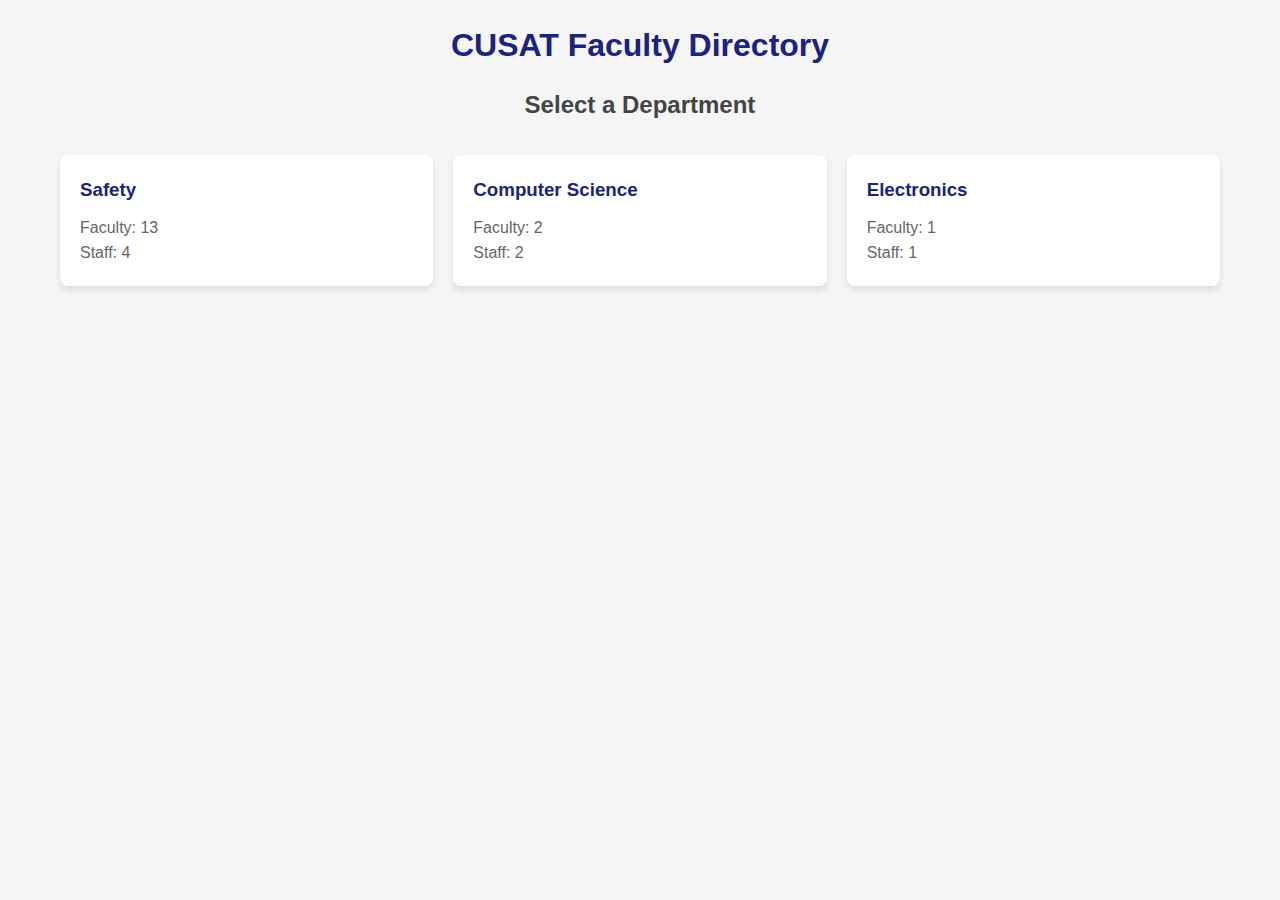
<file: faculties.html>
<!DOCTYPE html>
<html lang="en">
<head>
    <meta charset="UTF-8">
    <meta name="viewport" content="width=device-width, initial-scale=1.0">
    <title>CUSAT Faculty Directory</title>
    <style>
        * {
            box-sizing: border-box;
            margin: 0;
            padding: 0;
            font-family: 'Segoe UI', Tahoma, Geneva, Verdana, sans-serif;
        }

        body {
            line-height: 1.6;
            color: #333;
            background-color: #f5f5f5;
        }

        .container {
            max-width: 1200px;
            margin: 0 auto;
            padding: 20px;
        }

        header {
            text-align: center;
            margin-bottom: 30px;
        }

        h1 {
            color: #1a237e;
            margin-bottom: 15px;
        }

        h2 {
            color: #444;
            margin-bottom: 25px;
        }

        .department-cards {
            display: grid;
            grid-template-columns: repeat(auto-fill, minmax(280px, 1fr));
            gap: 20px;
        }

        .department-card {
            background-color: white;
            border-radius: 8px;
            box-shadow: 0 4px 6px rgba(0, 0, 0, 0.1);
            padding: 20px;
            transition: transform 0.3s ease, box-shadow 0.3s ease;
            cursor: pointer;
        }

        .department-card:hover {
            transform: translateY(-5px);
            box-shadow: 0 6px 12px rgba(0, 0, 0, 0.15);
        }

        .card-content h3 {
            color: #1a237e;
            margin-bottom: 10px;
        }

        .card-content p {
            color: #666;
        }

        .department-detail {
            display: none;
            background-color: white;
            border-radius: 8px;
            box-shadow: 0 2px 4px rgba(0, 0, 0, 0.1);
            padding: 20px;
            margin-top: 20px;
        }

        .header-container {
            display: flex;
            justify-content: space-between;
            align-items: center;
            margin-bottom: 20px;
        }

        .back-button {
            background-color: #1a237e;
            color: white;
            padding: 8px 16px;
            border-radius: 4px;
            text-decoration: none;
            font-size: 14px;
            transition: background-color 0.3s ease;
            border: none;
            cursor: pointer;
        }

        .back-button:hover {
            background-color: #0d1642;
        }

        .tabs {
            display: flex;
            margin-bottom: 20px;
            border-bottom: 2px solid #e0e0e0;
        }

        .tab-button {
            padding: 10px 20px;
            background: none;
            border: none;
            font-size: 16px;
            font-weight: 500;
            color: #555;
            cursor: pointer;
            transition: color 0.3s ease;
        }

        .tab-button:hover {
            color: #1a237e;
        }

        .active-tab {
            color: #1a237e !important;
            border-bottom: 3px solid #1a237e;
            margin-bottom: -2px;
        }

        .tab-content {
            overflow-x: auto;
        }

        .search-container {
            margin-bottom: 15px;
        }

        .search-input {
            width: 100%;
            padding: 10px;
            border: 1px solid #ddd;
            border-radius: 4px;
            font-size: 16px;
        }

        table {
            width: 100%;
            border-collapse: collapse;
        }

        th, td {
            padding: 12px 15px;
            text-align: left;
            border-bottom: 1px solid #e0e0e0;
        }

        th {
            background-color: #f5f5f5;
            font-weight: 600;
            color: #333;
        }

        tr:hover {
            background-color: #f9f9f9;
        }

        .specialization-cell {
            max-width: 300px;
            white-space: nowrap;
            overflow: hidden;
            text-overflow: ellipsis;
        }

        .expanded {
            background-color: #f0f4ff;
        }

        .expanded-row {
            display: none;
        }

        .expanded-row.show {
            display: table-row;
        }

        .expanded-content {
            padding: 15px;
            background-color: #f0f4ff;
        }

        .expanded-content p {
            margin-bottom: 8px;
        }

        .no-results {
            text-align: center;
            padding: 30px;
            color: #777;
            font-style: italic;
        }

        @media (max-width: 768px) {
            .header-container {
                flex-direction: column;
                align-items: flex-start;
                gap: 10px;
            }
            
            .tabs button {
                padding: 8px 12px;
                font-size: 14px;
            }
            
            th, td {
                padding: 8px 10px;
                font-size: 14px;
            }
        }
    </style>
</head>
<body>
    <div class="container">
        <div id="department-selector">
            <header>
                <h1>CUSAT Faculty Directory</h1>
                <h2>Select a Department</h2>
            </header>
            <div class="department-cards" id="department-list">
            </div>
        </div>

        <div id="department-detail" class="department-detail">
            <div class="header-container">
                <h1 id="department-name"></h1>
                <button class="back-button" id="back-button">Back to Departments</button>
            </div>
            
            <div class="tabs">
                <button id="faculty-tab" class="tab-button active-tab">Faculty Members</button>
                <button id="staff-tab" class="tab-button">Staff Members</button>
            </div>
            
            <div class="tab-content" id="faculty-content">
                <div class="search-container">
                    <input type="text" id="faculty-search" placeholder="Search faculty..." class="search-input">
                </div>
                <table id="faculty-table">
                    <thead>
                        <tr>
                            <th>Name</th>
                            <th>Qualification</th>
                            <th>Designation</th>
                            <th>Specialization</th>
                            <th>Joining Date</th>
                            <th>Association</th>
                        </tr>
                    </thead>
                    <tbody id="faculty-table-body">
                    </tbody>
                </table>
            </div>
            
            <div class="tab-content" id="staff-content" style="display:none;">
                <div class="search-container">
                    <input type="text" id="staff-search" placeholder="Search staff..." class="search-input">
                </div>
                <table id="staff-table">
                    <thead>
                        <tr>
                            <th>Name</th>
                            <th>Designation</th>
                            <th>Email</th>
                            <th>Contact</th>
                        </tr>
                    </thead>
                    <tbody id="staff-table-body">
                    </tbody>
                </table>
            </div>
        </div>
    </div>

    <script>
        const departmentData = {
            "Safety": {
                faculty: [
                    {
                        id: 1,
                        name: "SYAM JOY",
                        qualification: "",
                        specialization: "",
                        designation: "",
                        joiningDate: "",
                        professorDesignationDate: "",
                        currentlyAssociated: "NO",
                        association: "contract"
                    },
                    {
                        id: 2,
                        name: "Dr. George Mathew",
                        qualification: "Ph.D",
                        specialization: "Structural fire safety, building materials exposed to elevated temperatures, corrosion of structures, geopolymer concrete",
                        designation: "Professor",
                        joiningDate: "25/1/99",
                        professorDesignationDate: "16.03.2006",
                        currentlyAssociated: "YES",
                        association: "permanent"
                    },
                    {
                        id: 3,
                        name: "Prof.(Dr.)V.R. Renjith",
                        qualification: "B.Tech, M.Tech, Ph.D.,DISE",
                        specialization: "Dynamic Risk Assessment, Layer of Protection anlaysis, Bayesian LOPA, FuzzyLOPA, Risk Matix, Disaster Managment, Safety in Petroleum industries, Safety in drillling",
                        designation: "Professor",
                        joiningDate: "2/2/98",
                        professorDesignationDate: "17.01.2017",
                        currentlyAssociated: "YES",
                        association: "permanent"
                    },
                    {
                        id: 4,
                        name: "Dr.Dipak Kumar Sahoo",
                        qualification: "PhD, LLB",
                        specialization: "Structural concrete; Recycled aggregate concrete, Safety management, Legal aspects of HSE",
                        designation: "Professor",
                        joiningDate: "28/3/01",
                        professorDesignationDate: "16.11.2009",
                        currentlyAssociated: "YES",
                        association: "permanent"
                    },
                    {
                        id: 5,
                        name: "Dr.Shankar M P",
                        qualification: "Ph.D.",
                        specialization: "Welding, Metallurgy,NDT",
                        designation: "Assistant Professor",
                        joiningDate: "25/8/22",
                        professorDesignationDate: "",
                        currentlyAssociated: "YES",
                        association: "contract"
                    },
                    {
                        id: 6,
                        name: "Ms.Anju Roy",
                        qualification: "M.Tech",
                        specialization: "Power electronics",
                        designation: "Assistant Professor",
                        joiningDate: "1/11/21",
                        professorDesignationDate: "",
                        currentlyAssociated: "YES",
                        association: "contract"
                    },
                    {
                        id: 7,
                        name: "Mr.SHYAM P N",
                        qualification: "M.E",
                        specialization: "manufacturing /production",
                        designation: "Assistant Professor",
                        joiningDate: "13/1/22",
                        professorDesignationDate: "",
                        currentlyAssociated: "YES",
                        association: "contract"
                    },
                    {
                        id: 8,
                        name: "Ms.BEENA P NAMBIAR",
                        qualification: "M.Tech",
                        specialization: "Environmental Engineering",
                        designation: "Assistant Professor",
                        joiningDate: "1/7/22",
                        professorDesignationDate: "",
                        currentlyAssociated: "YES",
                        association: "contract"
                    },
                    {
                        id: 9,
                        name: "Ms. Sheigha Pappachan",
                        qualification: "M.Tech",
                        specialization: "Chemical Engineering, Bioprocess and Biotechnology",
                        designation: "Assistant Professor",
                        joiningDate: "21/2/23",
                        professorDesignationDate: "",
                        currentlyAssociated: "YES",
                        association: "contract"
                    },
                    {
                        id: 10,
                        name: "Dr.Lilabhai T S",
                        qualification: "Ph.D",
                        specialization: "Chemical Engineering",
                        designation: "Assistant Professor",
                        joiningDate: "24/7/15",
                        professorDesignationDate: "",
                        currentlyAssociated: "YES",
                        association: "contract"
                    },
                    {
                        id: 11,
                        name: "Mr.Karthik Rajeev",
                        qualification: "M.Tech",
                        specialization: "Disaster Management, Risk Assessment",
                        designation: "Assistant Professor",
                        joiningDate: "7/11/22",
                        professorDesignationDate: "",
                        currentlyAssociated: "YES",
                        association: "contract"
                    },
                    {
                        id: 12,
                        name: "Dr.Divya P Soman",
                        qualification: "Ph.D",
                        specialization: "HEAT TRANSFER AUGMENTATION, NANOTECHNOLOGY, CFD",
                        designation: "Assistant Professor",
                        joiningDate: "",
                        professorDesignationDate: "",
                        currentlyAssociated: "NO",
                        association: "contract"
                    },
                    {
                        id: 13,
                        name: "Ms.Sreechithra M",
                        qualification: "MTech",
                        specialization: "Process Engineering",
                        designation: "Assistant Professor",
                        joiningDate: "",
                        professorDesignationDate: "",
                        currentlyAssociated: "NO",
                        association: "contract"
                    }
                ],
                staff: [
                    {
                        id: 1,
                        name: "Mr.Akhil M.S",
                        designation: "Technical Assistant Gr.II",
                        email: "akhilmanelil@gmail.com",
                        contact: "9495157716"
                    },
                    {
                        id: 2,
                        name: "Mr.Vinod M.R",
                        designation: "Technician Grade I",
                        email: "Vinodmr87@gmail.com",
                        contact: "9048655063"
                    },
                    {
                        id: 3,
                        name: "Mr.Binoy P.R",
                        designation: "Lab Attendant",
                        email: "binoyranganathan@gmail.com",
                        contact: "9446444908"
                    },
                    {
                        id: 4,
                        name: "Sherin George",
                        designation: "Assistant Professor",
                        email: "",
                        contact: ""
                    }
                ]
            },
            "Computer Science": {
                faculty: [
                    {
                        id: 1,
                        name: "Dr. John Doe",
                        qualification: "Ph.D",
                        specialization: "Artificial Intelligence, Machine Learning",
                        designation: "Professor",
                        joiningDate: "15/6/05",
                        professorDesignationDate: "20.07.2012",
                        currentlyAssociated: "YES",
                        association: "permanent"
                    },
                    {
                        id: 2,
                        name: "Dr. Jane Smith",
                        qualification: "Ph.D",
                        specialization: "Data Science, Big Data Analytics",
                        designation: "Associate Professor",
                        joiningDate: "03/8/10",
                        professorDesignationDate: "",
                        currentlyAssociated: "YES",
                        association: "permanent"
                    }
                ],
                staff: [
                    {
                        id: 1,
                        name: "Mr. Robert Brown",
                        designation: "Lab Assistant",
                        email: "robert@cusat.ac.in",
                        contact: "9876543210"
                    },
                    {
                        id: 2,
                        name: "Ms. Sarah Johnson",
                        designation: "Technical Assistant",
                        email: "sarah@cusat.ac.in",
                        contact: "9876543211"
                    }
                ]
            },
            "Electronics": {
                faculty: [
                    {
                        id: 1,
                        name: "Dr. Michael Lee",
                        qualification: "Ph.D",
                        specialization: "VLSI Design, Embedded Systems",
                        designation: "Professor",
                        joiningDate: "10/4/02",
                        professorDesignationDate: "15.05.2010",
                        currentlyAssociated: "YES",
                        association: "permanent"
                    }
                ],
                staff: [
                    {
                        id: 1,
                        name: "Mr. David Wilson",
                        designation: "Lab Technician",
                        email: "david@cusat.ac.in",
                        contact: "9876543212"
                    }
                ]
            }
        };

        const departmentSelector = document.getElementById('department-selector');
        const departmentDetail = document.getElementById('department-detail');
        const departmentList = document.getElementById('department-list');
        const departmentNameEl = document.getElementById('department-name');
        const backButton = document.getElementById('back-button');
        const facultyTab = document.getElementById('faculty-tab');
        const staffTab = document.getElementById('staff-tab');
        const facultyContent = document.getElementById('faculty-content');
        const staffContent = document.getElementById('staff-content');
        const facultySearch = document.getElementById('faculty-search');
        const staffSearch = document.getElementById('staff-search');
        const facultyTableBody = document.getElementById('faculty-table-body');
        const staffTableBody = document.getElementById('staff-table-body');

        let currentDepartment = null;
        
        function initDepartmentCards() {
            departmentList.innerHTML = '';
            
            Object.keys(departmentData).forEach(dept => {
                const card = document.createElement('div');
                card.className = 'department-card';
                card.innerHTML = `
                    <div class="card-content">
                        <h3>${dept}</h3>
                        <p>Faculty: ${departmentData[dept].faculty.length}</p>
                        <p>Staff: ${departmentData[dept].staff.length}</p>
                    </div>
                `;
                
                card.addEventListener('click', () => {
                    showDepartmentDetail(dept);
                });
                
                departmentList.appendChild(card);
            });
        }
        
        function showDepartmentDetail(departmentName) {
            currentDepartment = departmentName;
            departmentNameEl.textContent = `${departmentName} Department`;
            departmentSelector.style.display = 'none';
            departmentDetail.style.display = 'block';
            
            facultyTab.classList.add('active-tab');
            staffTab.classList.remove('active-tab');
            facultyContent.style.display = 'block';
            staffContent.style.display = 'none';
            
            loadFacultyData();
            loadStaffData();
        }
        
        function loadFacultyData() {
            if (!currentDepartment) return;
            
            const faculty = departmentData[currentDepartment].faculty;
            renderFacultyTable(faculty);
        }
        
        function loadStaffData() {
            if (!currentDepartment) return;
            
            const staff = departmentData[currentDepartment].staff;
            renderStaffTable(staff);
        }
        
        function renderFacultyTable(faculty) {
            facultyTableBody.innerHTML = '';
            
            if (faculty.length === 0) {
                facultyTableBody.innerHTML = `
                    <tr>
                        <td colspan="6" class="no-results">No faculty members found</td>
                    </tr>
                `;
                return;
            }
            
            faculty.forEach(member => {
                const row = document.createElement('tr');
                row.setAttribute('data-id', member.id);
                row.innerHTML = `
                    <td>${member.name}</td>
                    <td>${member.qualification || ''}</td>
                    <td>${member.designation || ''}</td>
                    <td class="specialization-cell">${member.specialization && member.specialization.length > 50 
                        ? member.specialization.substring(0, 50) + '...' 
                        : (member.specialization || '')}</td>
                    <td>${member.joiningDate || ''}</td>
                    <td>${member.association || ''}</td>
                `;
                
                row.addEventListener('click', () => {
                    const expandedRow = document.querySelector(`.expanded-row[data-id="${member.id}"]`);
                    if (expandedRow) {
                        row.classList.toggle('expanded');
                        expandedRow.classList.toggle('show');
                    }
                });
                
                facultyTableBody.appendChild(row);
                
                const expandedRow = document.createElement('tr');
                expandedRow.className = 'expanded-row';
                expandedRow.setAttribute('data-id', member.id);
                expandedRow.innerHTML = `
                    <td colspan="6">
                        <div class="expanded-content">
                            <p><strong>Full Specialization:</strong> ${member.specialization || 'N/A'}</p>
                            <p><strong>Currently Associated:</strong> ${member.currentlyAssociated || 'N/A'}</p>
                            ${member.professorDesignationDate ? 
                                `<p><strong>Professor Designation Date:</strong> ${member.professorDesignationDate}</p>` : ''}
                        </div>
                    </td>
                `;
                
                facultyTableBody.appendChild(expandedRow);
            });
        }
        
        function renderStaffTable(staff) {
            staffTableBody.innerHTML = '';
            
            if (staff.length === 0) {
                staffTableBody.innerHTML = `
                    <tr>
                        <td colspan="4" class="no-results">No staff members found</td>
                    </tr>
                `;
                return;
            }
            
            staff.forEach(member => {
                const row = document.createElement('tr');
                row.innerHTML = `
                    <td>${member.name}</td>
                    <td>${member.designation || ''}</td>
                    <td>${member.email || ''}</td>
                    <td>${member.contact || ''}</td>
                `;
                
                staffTableBody.appendChild(row);
            });
        }
        
        function filterFaculty() {
            const searchTerm = facultySearch.value.toLowerCase();
            const faculty = departmentData[currentDepartment].faculty;
            
            const filteredFaculty = faculty.filter(member => 
                member.name.toLowerCase().includes(searchTerm) || 
                (member.designation && member.designation.toLowerCase().includes(searchTerm)) ||
                (member.specialization && member.specialization.toLowerCase().includes(searchTerm))
            );
            
            renderFacultyTable(filteredFaculty);
        }
        
        function filterStaff() {
            const searchTerm = staffSearch.value.toLowerCase();
            const staff = departmentData[currentDepartment].staff;
            
            const filteredStaff = staff.filter(member => 
                member.name.toLowerCase().includes(searchTerm) || 
                (member.designation && member.designation.toLowerCase().includes(searchTerm)) ||
                (member.email && member.email.toLowerCase().includes(searchTerm))
            );
            
            renderStaffTable(filteredStaff);
        }
        
        backButton.addEventListener('click', () => {
            departmentSelector.style.display = 'block';
            departmentDetail.style.display = 'none';
            currentDepartment = null;
        });
        
        facultyTab.addEventListener('click', () => {
            facultyTab.classList.add('active-tab');
            staffTab.classList.remove('active-tab');
            facultyContent.style.display = 'block';
            staffContent.style.display = 'none';
        });
        
        staffTab.addEventListener('click', () => {
            staffTab.classList.add('active-tab');
            facultyTab.classList.remove('active-tab');
            staffContent.style.display = 'block';
            facultyContent.style.display = 'none';
        });
        
        facultySearch.addEventListener('input', filterFaculty);
        staffSearch.addEventListener('input', filterStaff);
        
        initDepartmentCards();
    </script>
</body>
</html>
</file>
